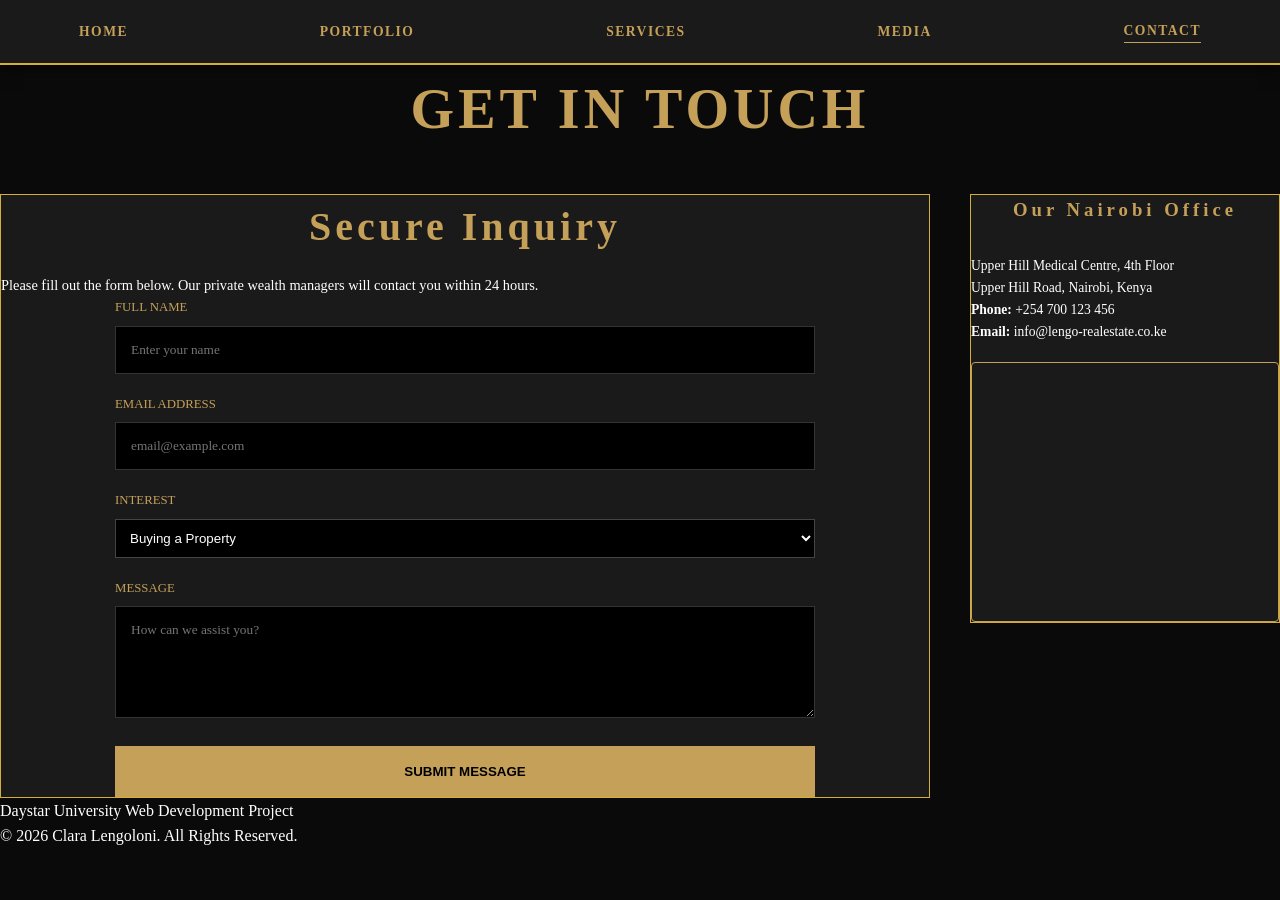
<file: contact.html>
<!DOCTYPE html>
<html lang="en">
<head>
    <meta charset="UTF-8">
    <meta name="viewport" content="width=device-width, initial-scale=1.0">
    <title>Lengo Luxury | Contact Us</title>
    <link rel="stylesheet" href="style.css">
</head>
<body>

    <nav class="navbar">
        <a href="index.html">Home</a>
        <a href="Portfolio.html">Portfolio</a>
        <a href="services.html">Services</a>
        <a href="media.html">media</a> 
        <a href="contact.html" style="border-bottom: 1px solid var(--gold);">Contact</a>
    </nav>

    <div class="container">
        <h1 style="text-align: center; color: var(--gold); margin-bottom: 40px;">Get In Touch</h1>

        <div class="two-column">
            
            <main class="main-content">
                <div class="card">
                    <h2 style="color: var(--gold); margin-bottom: 15px;">Secure Inquiry</h2>
                    <p class="prose" style="font-size: 0.9rem;">Please fill out the form below. Our private wealth managers will contact you within 24 hours.</p>
                    
                    <form class="luxury-form">
                        <div class="form-group">
                            <label>Full Name</label>
                            <input type="text" placeholder="Enter your name" required>
                        </div>
                        <div class="form-group">
                            <label>Email Address</label>
                            <input type="email" placeholder="email@example.com" required>
                        </div>
                        <div class="form-group">
                            <label>Interest</label>
                            <select style="width: 100%; padding: 10px; background: #000; color: white; border: 1px solid #444;">
                                <option>Buying a Property</option>
                                <option>Selling a Property</option>
                                <option>Property Management</option>
                                <option>Investment Consultation</option>
                            </select>
                        </div>
                        <div class="form-group">
                            <label>Message</label>
                            <textarea rows="5" placeholder="How can we assist you?"></textarea>
                        </div>
                        <button type="submit" class="submit-btn">Submit Message</button>
                    </form>
                </div>
            </main>

            <aside class="sidebar">
                <div class="card">
                    <h3 style="color: var(--gold);">Our Nairobi Office</h3>
                    <p class="prose" style="font-size: 0.85rem;">
                        Upper Hill Medical Centre, 4th Floor<br>
                        Upper Hill Road, Nairobi, Kenya
                    </p>
                    <p class="prose" style="font-size: 0.85rem;">
                        <strong>Phone:</strong> +254 700 123 456<br>
                        <strong>Email:</strong> info@lengo-realestate.co.ke
                    </p>

                    <div style="margin-top: 20px; border: 1px solid var(--gold); overflow: hidden; border-radius: 4px;">
                        <iframe 
                            src="https://www.google.com/maps/embed?pb=!1m18!1m12!1m3!1d15955.161048601646!2d36.812234!3d-1.298284!2m3!1f0!2f0!3f0!3m2!1i1024!2i768!4f13.1!3m3!1m2!1s0x182f10d7a6e12e1b%3A0x6b8606c4b9d03d0!2sUpper%20Hill%2C%20Nairobi!5e0!3m2!1sen!2ske!4v1710000000000!5m2!1sen!2ske" 
                            width="100%" 
                            height="250" 
                            style="border:0;" 
                            allowfullscreen="" 
                            loading="lazy">
                        </iframe>
                    </div>
                </div>
            </aside>
        </div>
    </div>
       <footer>
        <p>Daystar University Web Development Project</p>
        <p>© 2026 Clara Lengoloni. All Rights Reserved.</p>
    </footer>

</body>
</html>
</file>
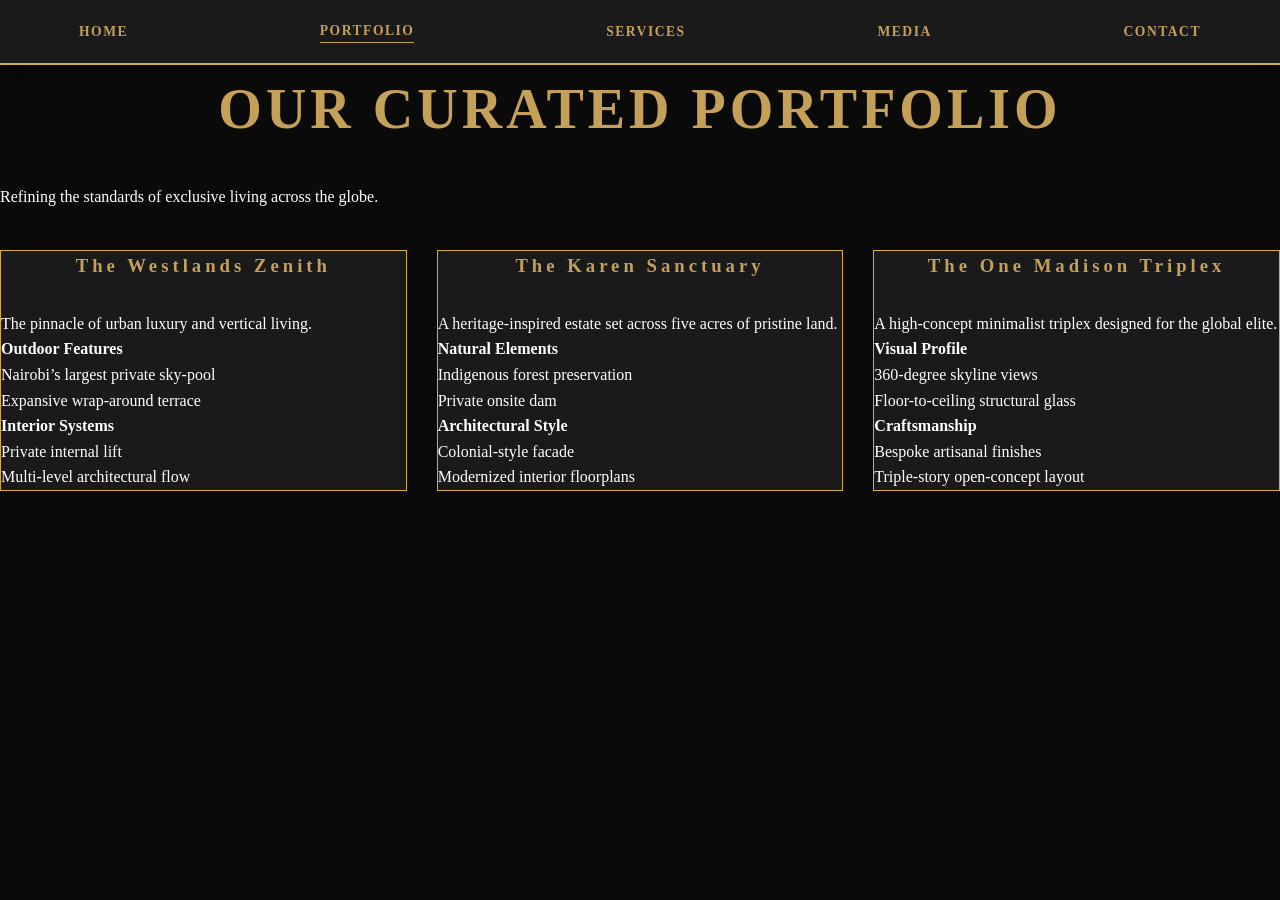
<file: Portfolio.html>
<!DOCTYPE html>
<html lang="en">
<head>
    <meta charset="UTF-8">
    <meta name="viewport" content="width=device-width, initial-scale=1.0">
    <title>Lengo Luxury | Portfolio</title>
    <link rel="stylesheet" href="style.css">
</head>
<body>

    <nav class="navbar">
        <a href="index.html">Home</a>
        <a href="Portfolio.html" style="border-bottom: 1px solid var(--gold);">Portfolio</a>
        <a href="services.html">Services</a>
        <a href="media.html">Media</a> 
        <a href="contact.html">Contact</a>
    </nav>

    <main class="portfolio-container">
        <header class="portfolio-header">
            <h1>Our Curated Portfolio</h1>
            <p>Refining the standards of exclusive living across the globe.</p>
        </header>

        <div class="property-grid">
            
            <div class="property-card">
                <div class="property-info">
                    <h3>The Westlands Zenith</h3>
                    <p>The pinnacle of urban luxury and vertical living.</p>
                    <ul>
                        <li><strong>Outdoor Features</strong>
                            <ul>
                                <li>Nairobi’s largest private sky-pool</li>
                                <li>Expansive wrap-around terrace</li>
                            </ul>
                        </li>
                        <li><strong>Interior Systems</strong>
                            <ul>
                                <li>Private internal lift</li>
                                <li>Multi-level architectural flow</li>
                            </ul>
                        </li>
                    </ul>
                </div>
            </div>

            <div class="property-card">
                <div class="property-info">
                    <h3>The Karen Sanctuary</h3>
                    <p>A heritage-inspired estate set across five acres of pristine land.</p>
                    <ul>
                        <li><strong>Natural Elements</strong>
                            <ul>
                                <li>Indigenous forest preservation</li>
                                <li>Private onsite dam</li>
                            </ul>
                        </li>
                        <li><strong>Architectural Style</strong>
                            <ul>
                                <li>Colonial-style facade</li>
                                <li>Modernized interior floorplans</li>
                            </ul>
                        </li>
                    </ul>
                </div>
            </div>

            <div class="property-card">
                <div class="property-info">
                    <h3>The One Madison Triplex</h3>
                    <p>A high-concept minimalist triplex designed for the global elite.</p>
                    <ul>
                        <li><strong>Visual Profile</strong>
                            <ul>
                                <li>360-degree skyline views</li>
                                <li>Floor-to-ceiling structural glass</li>
                            </ul>
                        </li>
                        <li><strong>Craftsmanship</strong>
                            <ul>
                                <li>Bespoke artisanal finishes</li>
                                <li>Triple-story open-concept layout</li>
                            </ul>
                        </li>
                    </ul>
                </div>
            </div>

        </div>
    </main>

</body>
</html>
</file>
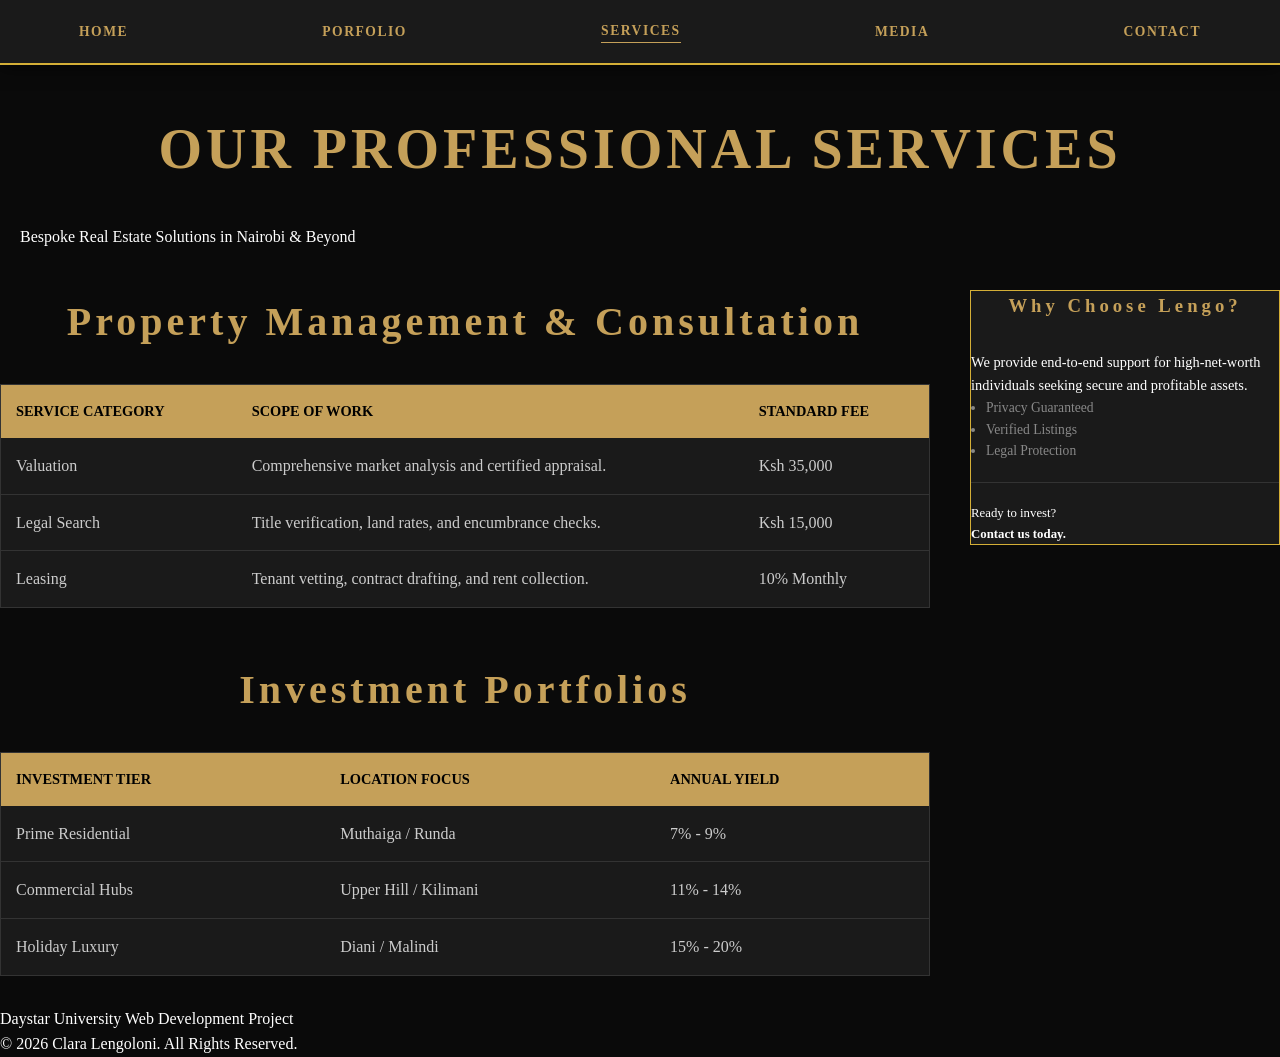
<file: services.html>
<!DOCTYPE html>
<html lang="en">
<head>
    <meta charset="UTF-8">
    <meta name="viewport" content="width=device-width, initial-scale=1.0">
    <title>Lengo Luxury | Services</title>
    <link rel="stylesheet" href="style.css">
</head>
<body>

    <nav class="navbar">
        <a href="index.html">Home</a>
        <a href="Portfolio.html">Porfolio</a>
        <a href="services.html" style="border-bottom: 1px solid var(--gold);">Services</a>
        <a href="media.html">Media</a> 
        <a href="contact.html">Contact</a>
    </nav>

    <header class="hero-banner" style="padding: 40px 20px;">
        <h1 style="color: var(--gold);">Our Professional Services</h1>
        <p>Bespoke Real Estate Solutions in Nairobi & Beyond</p>
    </header>

    <div class="container">
        <div class="two-column">
            
            <main class="main-content">
                <h2 style="color: var(--gold); margin-bottom: 20px;">Property Management & Consultation</h2>
                
                <table class="luxury-table">
                    <thead>
                        <tr>
                            <th>Service Category</th>
                            <th>Scope of Work</th>
                            <th>Standard Fee</th>
                        </tr>
                    </thead>
                    <tbody>
                        <tr>
                            <td>Valuation</td>
                            <td>Comprehensive market analysis and certified appraisal.</td>
                            <td>Ksh 35,000</td>
                        </tr>
                        <tr>
                            <td>Legal Search</td>
                            <td>Title verification, land rates, and encumbrance checks.</td>
                            <td>Ksh 15,000</td>
                        </tr>
                        <tr>
                            <td>Leasing</td>
                            <td>Tenant vetting, contract drafting, and rent collection.</td>
                            <td>10% Monthly</td>
                        </tr>
                    </tbody>
                </table>

                <h2 style="color: var(--gold); margin-top: 50px; margin-bottom: 20px;">Investment Portfolios</h2>
                
                <table class="luxury-table">
                    <thead>
                        <tr>
                            <th>Investment Tier</th>
                            <th>Location Focus</th>
                            <th>Annual Yield</th>
                        </tr>
                    </thead>
                    <tbody>
                        <tr>
                            <td>Prime Residential</td>
                            <td>Muthaiga / Runda</td>
                            <td>7% - 9%</td>
                        </tr>
                        <tr>
                            <td>Commercial Hubs</td>
                            <td>Upper Hill / Kilimani</td>
                            <td>11% - 14%</td>
                        </tr>
                        <tr>
                            <td>Holiday Luxury</td>
                            <td>Diani / Malindi</td>
                            <td>15% - 20%</td>
                        </tr>
                    </tbody>
                </table>
            </main>

            <aside class="sidebar">
                <div class="card">
                    <h3 style="color: var(--gold);">Why Choose Lengo?</h3>
                    <p class="prose" style="font-size: 0.9rem;">We provide end-to-end support for high-net-worth individuals seeking secure and profitable assets.</p>
                    <ul style="color: #888; font-size: 0.85rem; padding-left: 15px;">
                        <li>Privacy Guaranteed</li>
                        <li>Verified Listings</li>
                        <li>Legal Protection</li>
                    </ul>
                    <hr style="margin: 20px 0; border: 0; border-top: 1px solid #333;">
                    <p style="font-size: 0.8rem;">Ready to invest? <br><strong>Contact us today.</strong></p>
                </div>
            </aside>
        </div>
    </div>

    <footer>
        <p>Daystar University Web Development Project</p>
        <p>© 2026 Clara Lengoloni. All Rights Reserved.</p>
    </footer>

</body>
</html>
</file>
<file: style.css>
/* --- 1. Variables & Global Reset --- */
:root {
    --gold: #c5a059;       /* Primary Branding Gold */
    --accent-gold: #d4af37; /* Brighter Gold for borders */
    --deep-black: #0a0a0a;  /* Background */
    --dark-grey: #1a1a1a;   /* Card Backgrounds */
    --white: #ffffff;
    --text-grey: #cccccc;
}

* {
    margin: 0;
    padding: 0;
    box-sizing: border-box;
}

html {
    scroll-behavior: smooth; /* Essential for your single-page layout */
}

body {
    background-color: var(--deep-black);
    color: var(--white);
    font-family: 'Montserrat', 'Georgia', serif; /* Modern but elegant */
    line-height: 1.6;
}

/* --- 2. Sticky Navigation --- */
nav {
    position: sticky;
    top: 0;
    background-color: var(--dark-grey);
    border-bottom: 2px solid var(--accent-gold);
    padding: 20px 5%;
    z-index: 1000;
    display: flex;
    justify-content: space-between;
    align-items: center;
    box-shadow: 0 4px 15px rgba(0,0,0,0.5);
}

nav a {
    color: var(--gold);
    text-decoration: none;
    margin: 0 15px;
    font-weight: bold;
    text-transform: uppercase;
    font-size: 0.85rem;
    letter-spacing: 1.5px;
    transition: 0.3s ease;
}

nav a:hover {
    color: var(--white);
}

/* --- 3. Section Layout --- */
section {
    min-height: 100vh;
    padding: 100px 5%; /* Top padding ensures titles aren't hidden by nav */
    display: flex;
    flex-direction: column;
    justify-content: center;
}

h1, h2, h3 {
    font-family: 'Playfair Display', serif;
    letter-spacing: 4px;
    color: var(--gold);
    text-align: center;
    margin-bottom: 30px;
}

h1 { font-size: 3.5rem; text-transform: uppercase; }
h2 { font-size: 2.5rem; }

/* --- 4. Content Grids (Properties & Media) --- */
/* Works for both your Featured Properties and your Media/Gallery */
.property-grid, .image-grid, .video-grid {
    display: grid;
    grid-template-columns: repeat(auto-fit, minmax(300px, 1fr));
    gap: 30px;
    margin: 40px 0;
}

.card, .property-card {
    background: var(--dark-grey);
    border: 1px solid var(--accent-gold);
    transition: transform 0.4s ease, box-shadow 0.4s ease;
    overflow: hidden;
}

.card:hover, .property-card:hover {
    transform: translateY(-10px);
    box-shadow: 0 10px 30px rgba(197, 160, 89, 0.2);
}

.image-container img, .image-grid img {
    width: 100%;
    height: 350px;
    object-fit: cover;
    filter: grayscale(30%);
    transition: 0.5s ease;
}

.image-grid img:hover {
    filter: grayscale(0%);
}

/* --- 5. Luxury Table (Requirement 3) --- */
.luxury-table {
    width: 100%;
    border-collapse: collapse;
    margin: 30px 0;
    background: var(--dark-grey);
    border: 1px solid #333;
}

.luxury-table th {
    background-color: var(--gold);
    color: #000;
    padding: 15px;
    text-align: left;
    text-transform: uppercase;
    font-size: 0.9rem;
}

.luxury-table td {
    padding: 15px;
    border-bottom: 1px solid #333;
    color: var(--text-grey);
}

.luxury-table tr:hover {
    background-color: #222;
}

/* --- 6. Contact Form --- */
.luxury-form {
    max-width: 700px;
    margin: 0 auto;
    width: 100%;
}

.form-group {
    margin-bottom: 20px;
}

.form-group label {
    display: block;
    color: var(--gold);
    font-size: 0.8rem;
    margin-bottom: 8px;
    text-transform: uppercase;
}

.form-group input, .form-group textarea {
    width: 100%;
    padding: 15px;
    background-color: #000;
    border: 1px solid #333;
    color: #fff;
    font-family: inherit;
}

.form-group input:focus, .form-group textarea:focus {
    border-color: var(--gold);
    outline: none;
}

.submit-btn {
    width: 100%;
    background-color: var(--gold);
    color: #000;
    border: none;
    padding: 18px;
    font-weight: bold;
    text-transform: uppercase;
    cursor: pointer;
    transition: 0.3s ease;
}

.submit-btn:hover {
    background-color: #b8972f;
}

/* --- 7. Utility Classes --- */
.two-column {
    display: flex;
    gap: 40px;
    flex-wrap: wrap;
}

.main-content { flex: 3; min-width: 300px; }
.sidebar { flex: 1; min-width: 250px; }

.gold-text { color: var(--gold); }
.dark-bg { background-color: #111; }

/* Video Responsiveness */
.video-container {
    position: relative;
    padding-bottom: 56.25%;
    height: 0;
    overflow: hidden;
}

.video-container iframe {
    position: absolute;
    top: 0;
    left: 0;
    width: 100%;
    height: 100%;
    border: 2px solid var(--gold);
}
</file>
